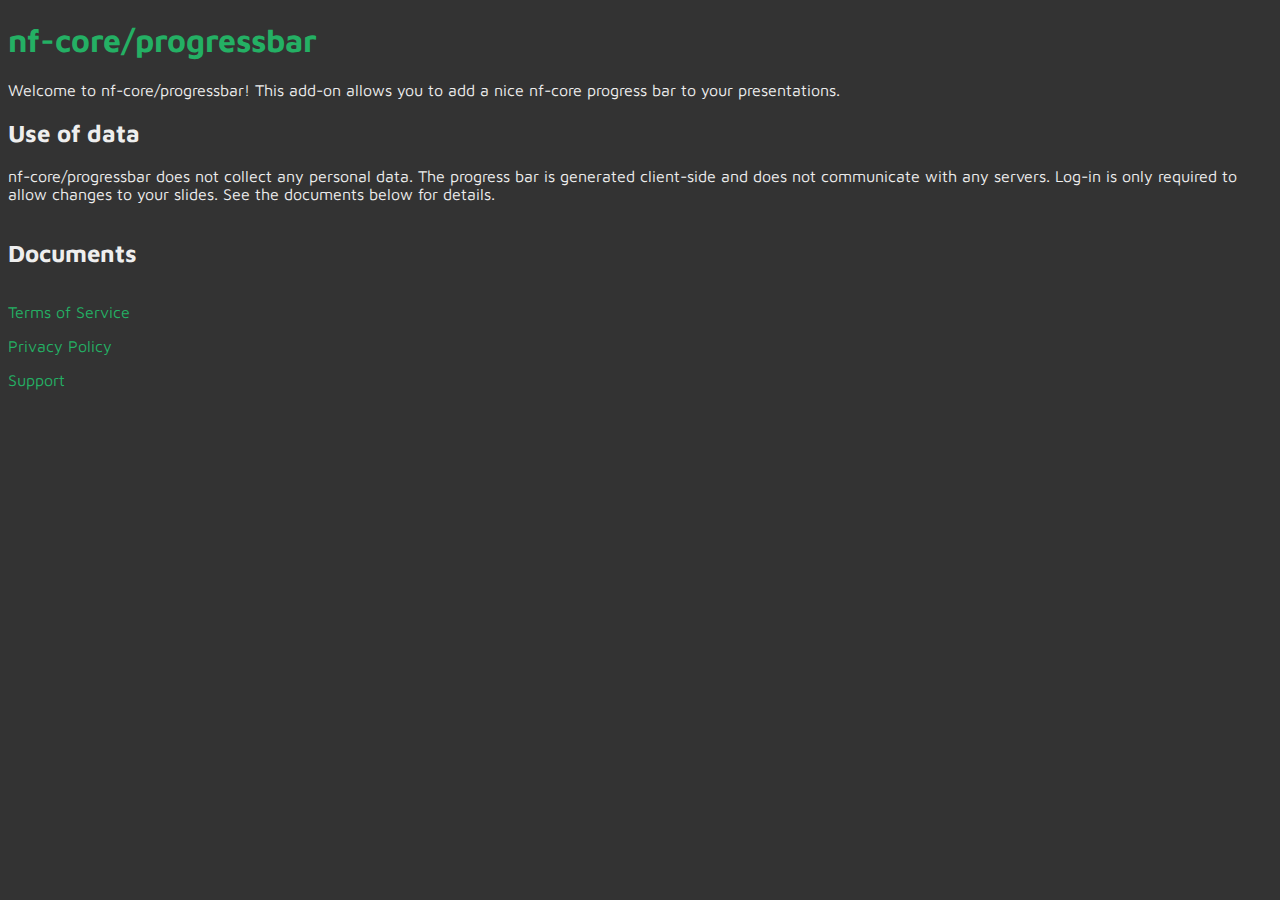
<file: index.html>
<!DOCTYPE html>
<html lang="en">
<head>
    <meta charset="UTF-8">
    <meta name="viewport" content="width=device-width, initial-scale=1.0">
    <link rel="stylesheet" href="style.css">
    <link rel="shortcut icon" href="assets/icon32.png" type="image/x-icon">
    <title>nf-core/progressbar</title>
</head>
<body>
    <div class="description">
        <h1>nf-core/progressbar</h1>
        <p>Welcome to nf-core/progressbar! This add-on allows you to add a nice nf-core progress bar to your presentations.</p>
        <h2>Use of data</h2>
        <p>nf-core/progressbar does not collect any personal data. The progress bar is generated client-side and does not communicate with any servers. Log-in is only required to allow changes to your slides. See the documents below for details.</p>
    </div>
    <div class="content">
        <h2>Documents</h2>
        <a href="tos.html">Terms of Service</a>
        <a href="privacy.html">Privacy Policy</a>
        <a href="support.html">Support</a>
    </div>
</body>
</html>
</file>
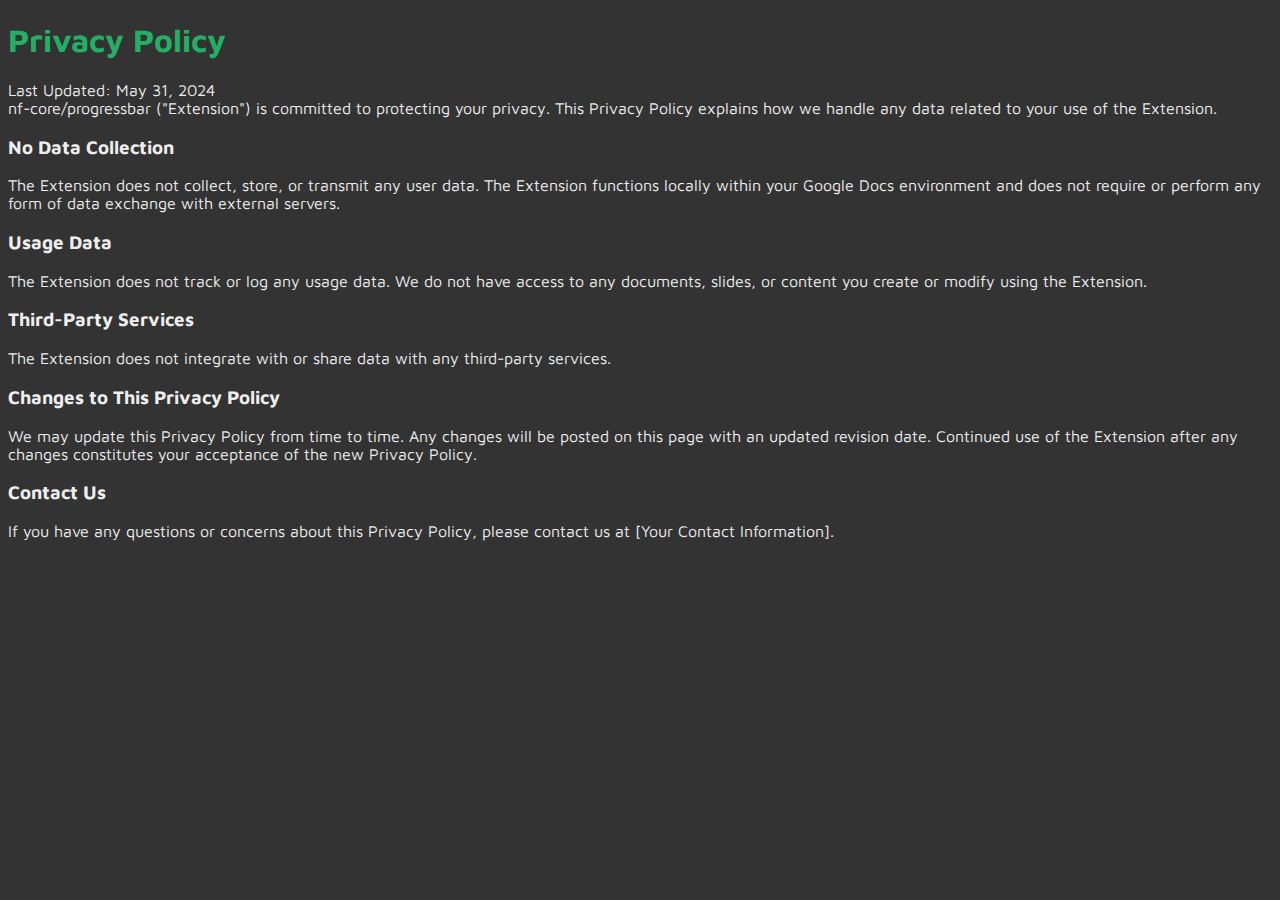
<file: privacy.html>
<!DOCTYPE html>
<html lang="en">
<head>
    <meta charset="UTF-8">
    <meta name="viewport" content="width=device-width, initial-scale=1.0">
    <link rel="stylesheet" href="style.css">
    <link rel="shortcut icon" href="assets/icon32.png" type="image/x-icon">
    <title>nf-core/progressbar</title>
</head>
<body>
    <h1>Privacy Policy</h1>

    Last Updated: May 31, 2024<br/>

    nf-core/progressbar ("Extension") is committed to protecting your privacy. This Privacy Policy explains how we handle any data related to your use of the Extension.

        <h3>No Data Collection</h3>
            The Extension does not collect, store, or transmit any user data.
            The Extension functions locally within your Google Docs environment and does not require or perform any form of data exchange with external servers.

        <h3>Usage Data</h3>
            The Extension does not track or log any usage data.
            We do not have access to any documents, slides, or content you create or modify using the Extension.

        <h3>Third-Party Services</h3>
            The Extension does not integrate with or share data with any third-party services.

        <h3>Changes to This Privacy Policy</h3>
            We may update this Privacy Policy from time to time. Any changes will be posted on this page with an updated revision date.
            Continued use of the Extension after any changes constitutes your acceptance of the new Privacy Policy.

        <h3>Contact Us</h3>
            If you have any questions or concerns about this Privacy Policy, please contact us at [Your Contact Information].
</body>
</html>
</file>
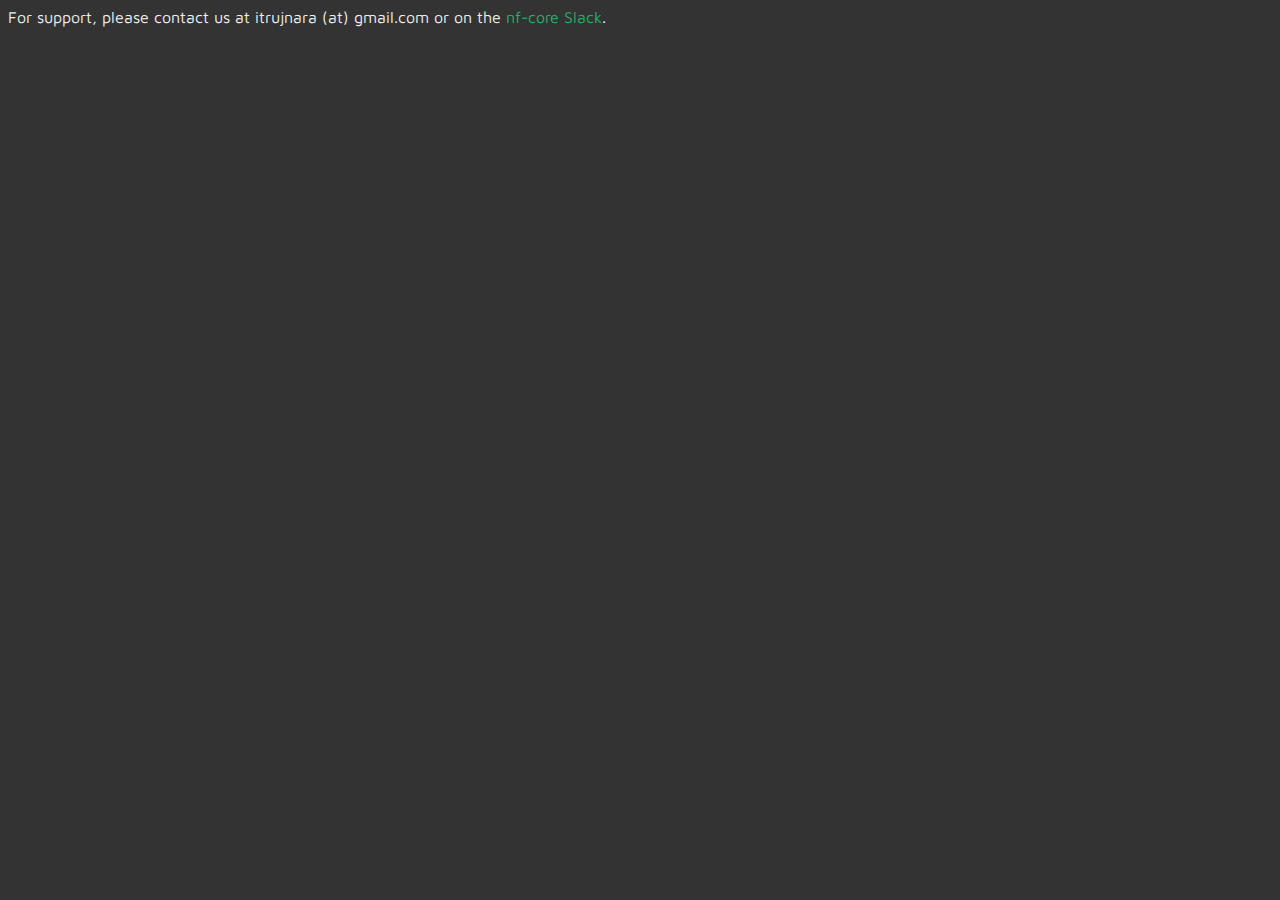
<file: support.html>
<!DOCTYPE html>
<html lang="en">
<head>
    <meta charset="UTF-8">
    <meta name="viewport" content="width=device-width, initial-scale=1.0">
    <link rel="stylesheet" href="style.css">
    <link rel="shortcut icon" href="assets/icon32.png" type="image/x-icon">
    <title>nf-core/progressbar</title>
</head>
<body>
    For support, please contact us at itrujnara (at) gmail.com or on the <a href="nf-core.slack.com">nf-core Slack</a>.
</body>
</html>
</file>
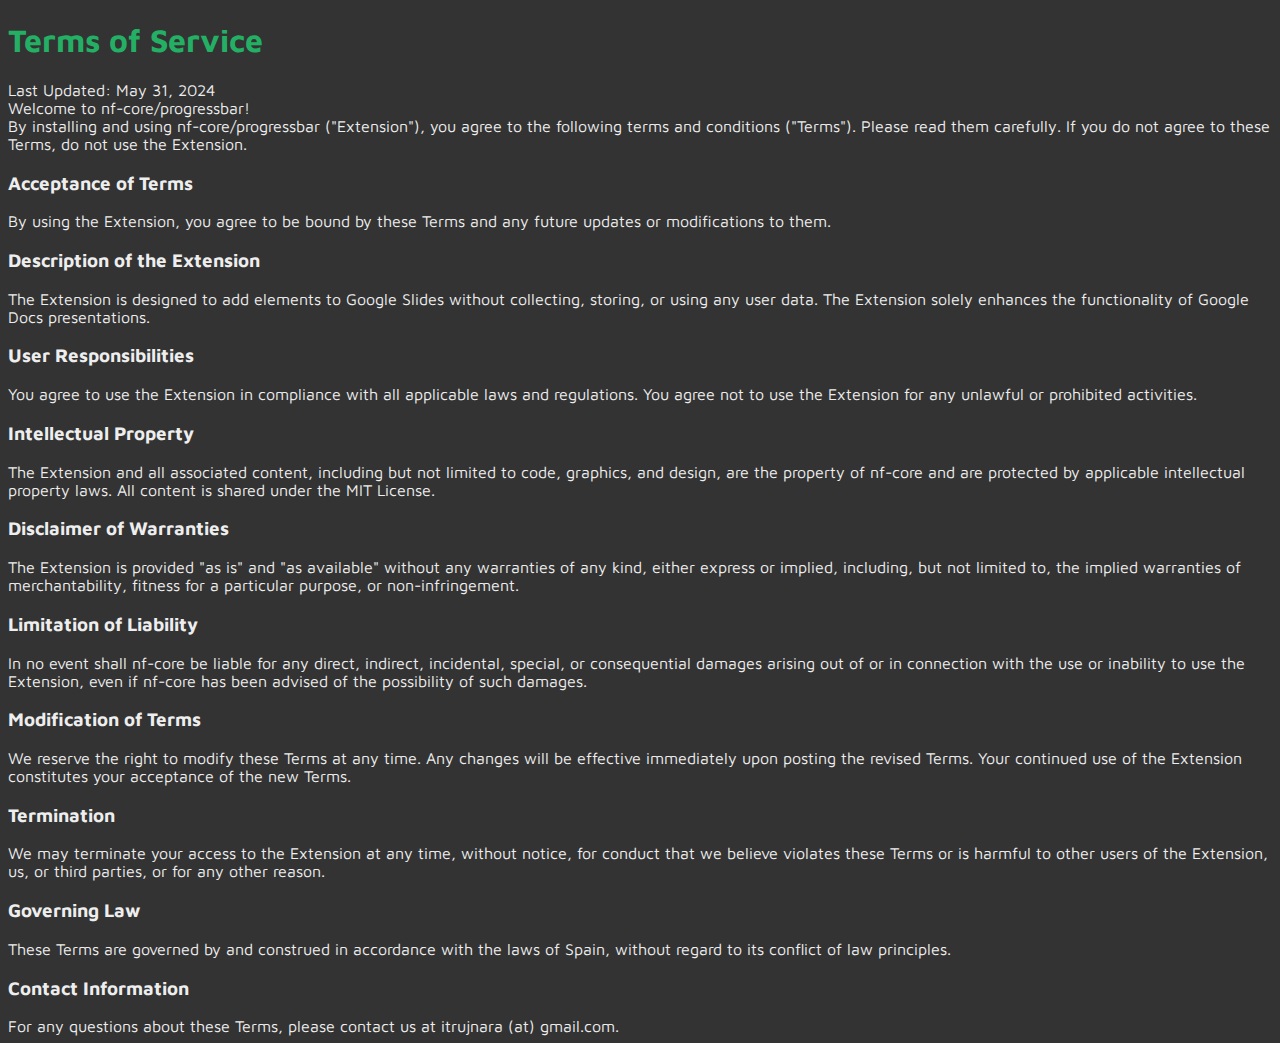
<file: tos.html>
<!DOCTYPE html>
<html lang="en">
<head>
    <meta charset="UTF-8">
    <meta name="viewport" content="width=device-width, initial-scale=1.0">
    <link rel="stylesheet" href="style.css">
    <link rel="shortcut icon" href="assets/icon32.png" type="image/x-icon">
    <title>nf-core/progressbar</title>
</head>
<body>
    <h1>Terms of Service</h1>

    Last Updated: May 31, 2024<br/>

    Welcome to nf-core/progressbar!<br/>

    By installing and using nf-core/progressbar ("Extension"), you agree to the following terms and conditions ("Terms"). Please read them carefully. If you do not agree to these Terms, do not use the Extension.

        <h3>Acceptance of Terms</h3>
        By using the Extension, you agree to be bound by these Terms and any future updates or modifications to them.

        <h3>Description of the Extension</h3>
        The Extension is designed to add elements to Google Slides without collecting, storing, or using any user data. The Extension solely enhances the functionality of Google Docs presentations.

        <h3>User Responsibilities</h3>
            You agree to use the Extension in compliance with all applicable laws and regulations.
            You agree not to use the Extension for any unlawful or prohibited activities.

        <h3>Intellectual Property</h3>
        The Extension and all associated content, including but not limited to code, graphics, and design, are the property of nf-core and are protected by applicable intellectual property laws. All content is shared under the MIT License.

        <h3>Disclaimer of Warranties</h3>
        The Extension is provided "as is" and "as available" without any warranties of any kind, either express or implied, including, but not limited to, the implied warranties of merchantability, fitness for a particular purpose, or non-infringement.

        <h3>Limitation of Liability</h3>
        In no event shall nf-core be liable for any direct, indirect, incidental, special, or consequential damages arising out of or in connection with the use or inability to use the Extension, even if nf-core has been advised of the possibility of such damages.

        <h3>Modification of Terms</h3>
        We reserve the right to modify these Terms at any time. Any changes will be effective immediately upon posting the revised Terms. Your continued use of the Extension constitutes your acceptance of the new Terms.

        <h3>Termination</h3>
        We may terminate your access to the Extension at any time, without notice, for conduct that we believe violates these Terms or is harmful to other users of the Extension, us, or third parties, or for any other reason.

        <h3>Governing Law</h3>
        These Terms are governed by and construed in accordance with the laws of Spain, without regard to its conflict of law principles.

        <h3>Contact Information</h3>
        For any questions about these Terms, please contact us at itrujnara (at) gmail.com.
</body>
</html>
</file>
<file: style.css>
@import url('https://fonts.googleapis.com/css2?family=Maven+Pro:wght@400..900&display=swap');

body {
    background-color: #333;
    color: #eee;
    font-family: 'Maven Pro', sans-serif;

    a, h1 {
        color: #24B064;
        text-decoration: none;
    }
}

.content {
    display: flex;
    flex-direction: column;
    gap: 1rem;
}
</file>
